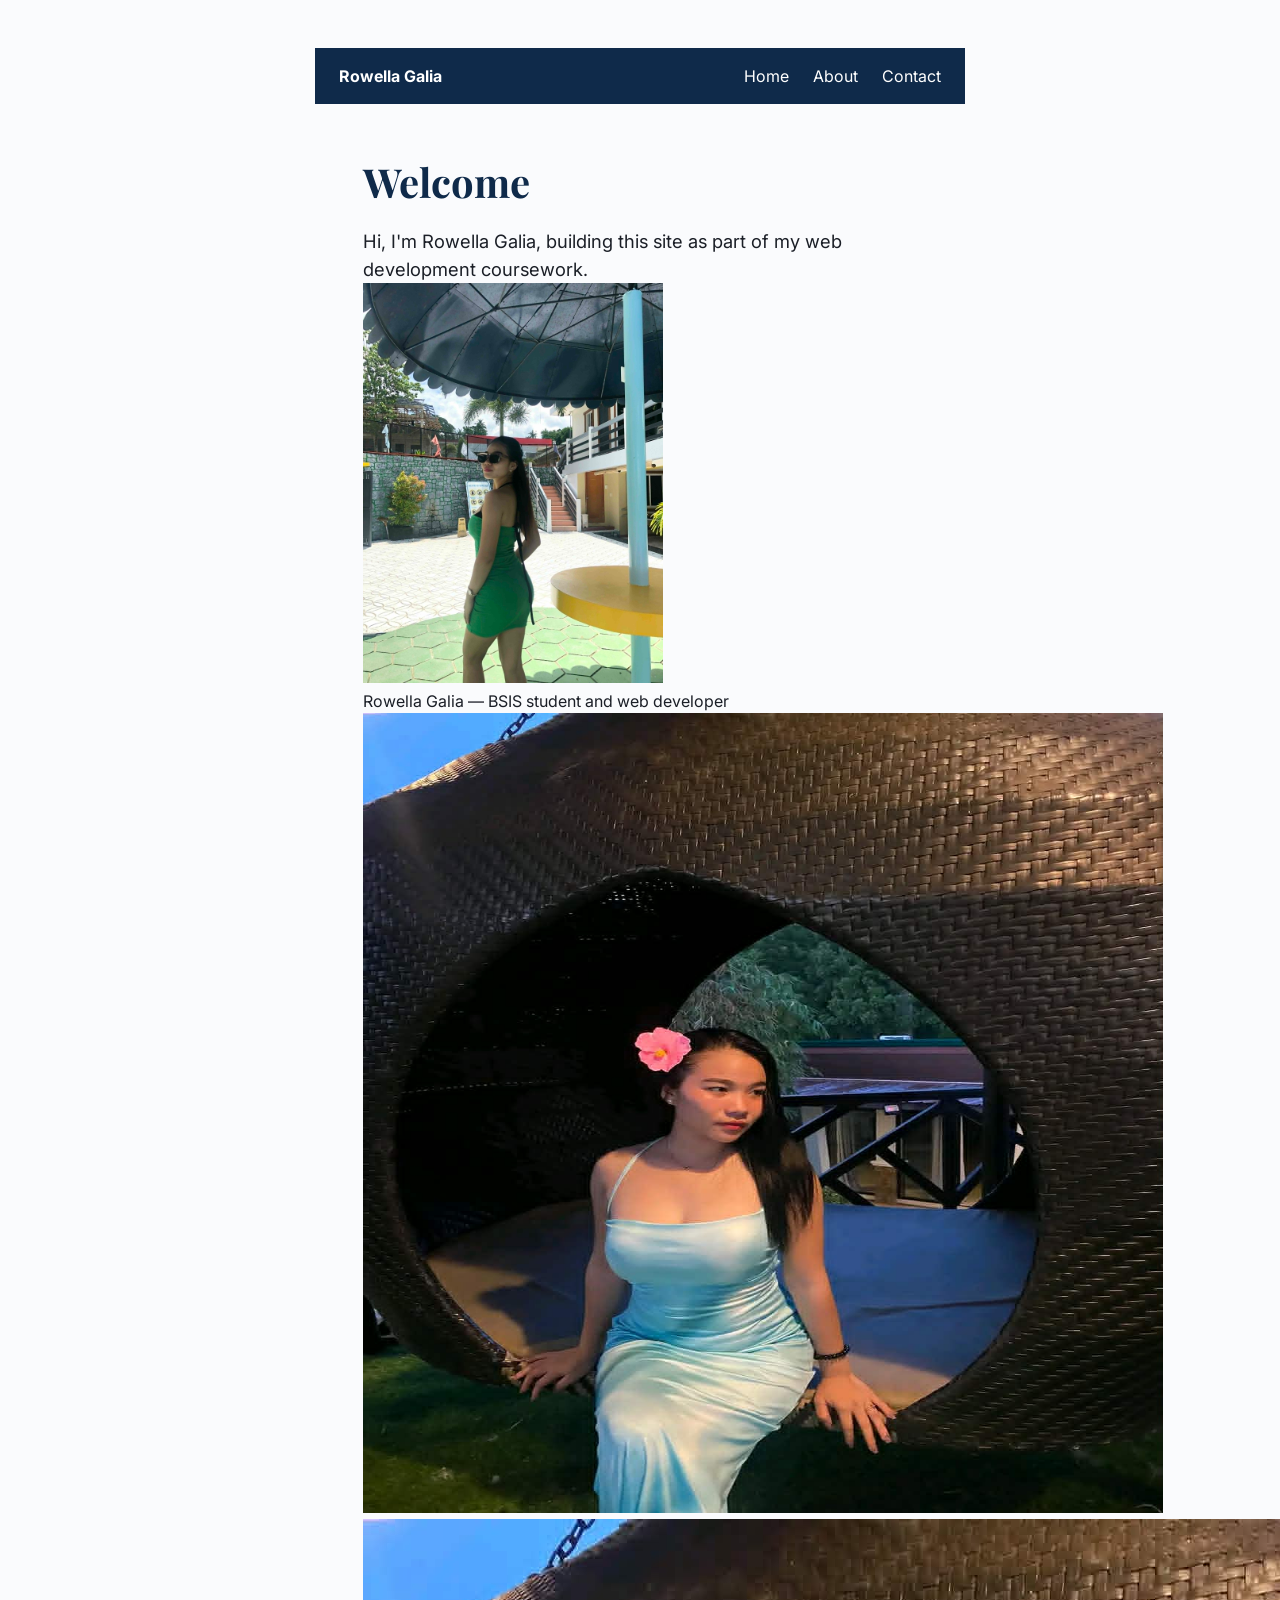
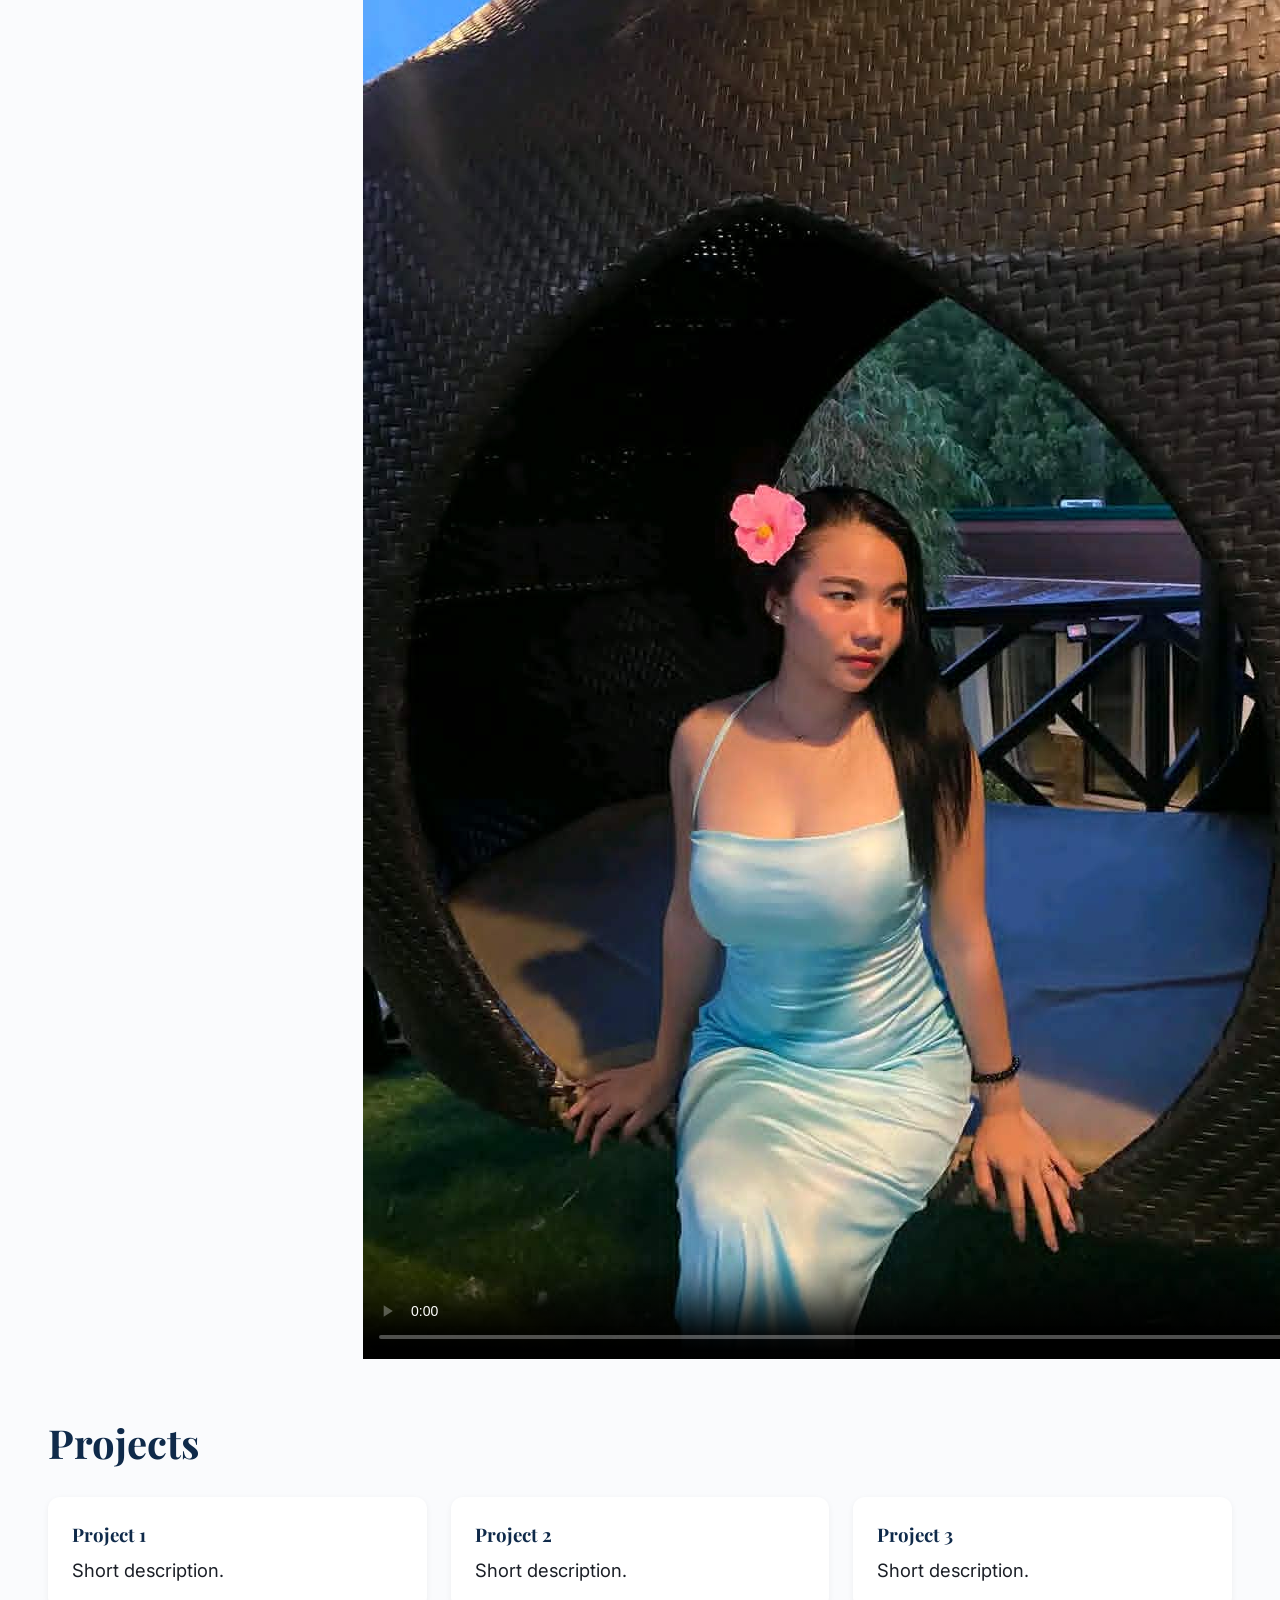
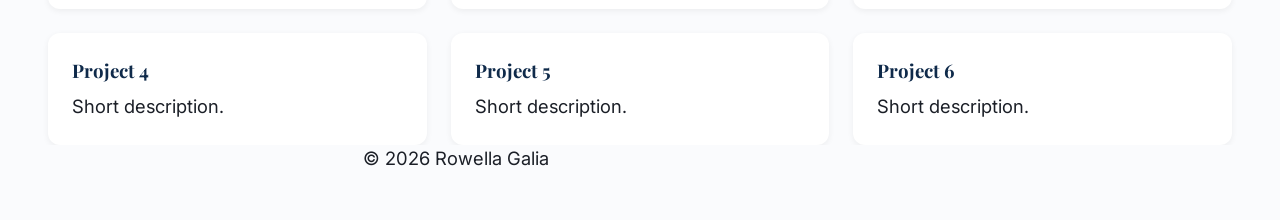
<file: index.html>
<!DOCTYPE html>
<html lang="en">
<head>
  <meta charset="UTF-8">
  <meta name="viewport" content="width=device-width, initial-scale=1">
  <title>Home | Rowella Galia</title>
  <meta name="description" content="Home page of Rowella Galia, a BSIS student showcasing coursework and projects.">
  <link rel="canonical" href="https://galia-dev.github.io/seo-metadata/index.html">
  <!-- Open Graph -->
  <meta property="og:type" content="website">
  <meta property="og:title" content="Home | Rowella Galia">
  <meta property="og:description" content="BSIS student showcasing coursework and projects.">
  <meta property="og:image" content="https://galia-dev.github.io/seo-metadata/assets/avatar.jpg">
  <meta property="og:url" content="https://galia-dev.github.io/seo-metadata/index.html">
  <!-- Twitter Card -->
  <meta name="twitter:card" content="summary_large_image">
  <!-- JSON-LD Person Schema -->
  <script type="application/ld+json">
  {
    "@context": "https://schema.org",
    "@type": "Person",
    "name": "Rowella Galia",
    "url": "https://galia-dev.github.io/seo-metadata/index.html",
    "image": "https://galia-dev.github.io/seo-metadata/assets/avatar.jpg",
    "jobTitle": "BSIS Student",
    "email": "mailto:ellacontorno4@gmail.com",
    "sameAs": [
      "https://github.com/galia-dev"
    ]
  }
  </script>
  <link rel="preconnect" href="https://fonts.googleapis.com">
  <link href="https://fonts.googleapis.com/css2?family=Inter:wght@400;600&family=Playfair+Display:wght@700&display=swap" rel="stylesheet">
  <link rel="stylesheet" href="css/styles.css">
</head>
<body>
  <header class="site-header">
    <a href="index.html" class="logo">Rowella Galia</a>
    <nav>
      <ul class="nav-links">
        <li><a href="index.html">Home</a></li>
        <li><a href="about.html">About</a></li>
        <li><a href="contact.html">Contact</a></li>
      </ul>
    </nav>
  </header>
  <main>
    <article>
      <h2>Welcome</h2>
      <p>Hi, I'm Rowella Galia, building this site as part of my web development coursework.</p>
    </article>
    <figure>
      <img src="assets/avatar.jpg" alt="Rowella Galia wearing sunglasses and a green dress, standing outdoors near a stone wall and staircase" width="300">
      <figcaption>Rowella Galia — BSIS student and web developer</figcaption>
    </figure>
    <picture>
      <source type="image/webp"
        srcset="assets/hero-sm.webp 400w,
                assets/hero-md.webp 800w,
                assets/hero-lg.webp 1600w"
        sizes="(max-width: 600px) 90vw, 800px">
      <img src="assets/hero-md.jpg"
        alt="A decorative hero photo used to demonstrate responsive image loading"
        width="800" height="800"
        loading="lazy">
    </picture>
    <video controls poster="assets/hero-md.jpg" preload="metadata">
      <source src="assets/sample-video.mp4" type="video/mp4">
      <track src="assets/captions.vtt" kind="captions" srclang="en" label="English">
      Your browser does not support the video tag.
    </video>
    <section class="projects">
      <h2>Projects</h2>
      <div class="grid">
        <article class="project-card"><h3>Project 1</h3><p>Short description.</p></article>
        <article class="project-card"><h3>Project 2</h3><p>Short description.</p></article>
        <article class="project-card"><h3>Project 3</h3><p>Short description.</p></article>
        <article class="project-card"><h3>Project 4</h3><p>Short description.</p></article>
        <article class="project-card"><h3>Project 5</h3><p>Short description.</p></article>
        <article class="project-card"><h3>Project 6</h3><p>Short description.</p></article>
      </div>
    </section>
  </main>
  <footer>
    <p>&copy; 2026 Rowella Galia</p>
  </footer>
</body>
</html>
</file>
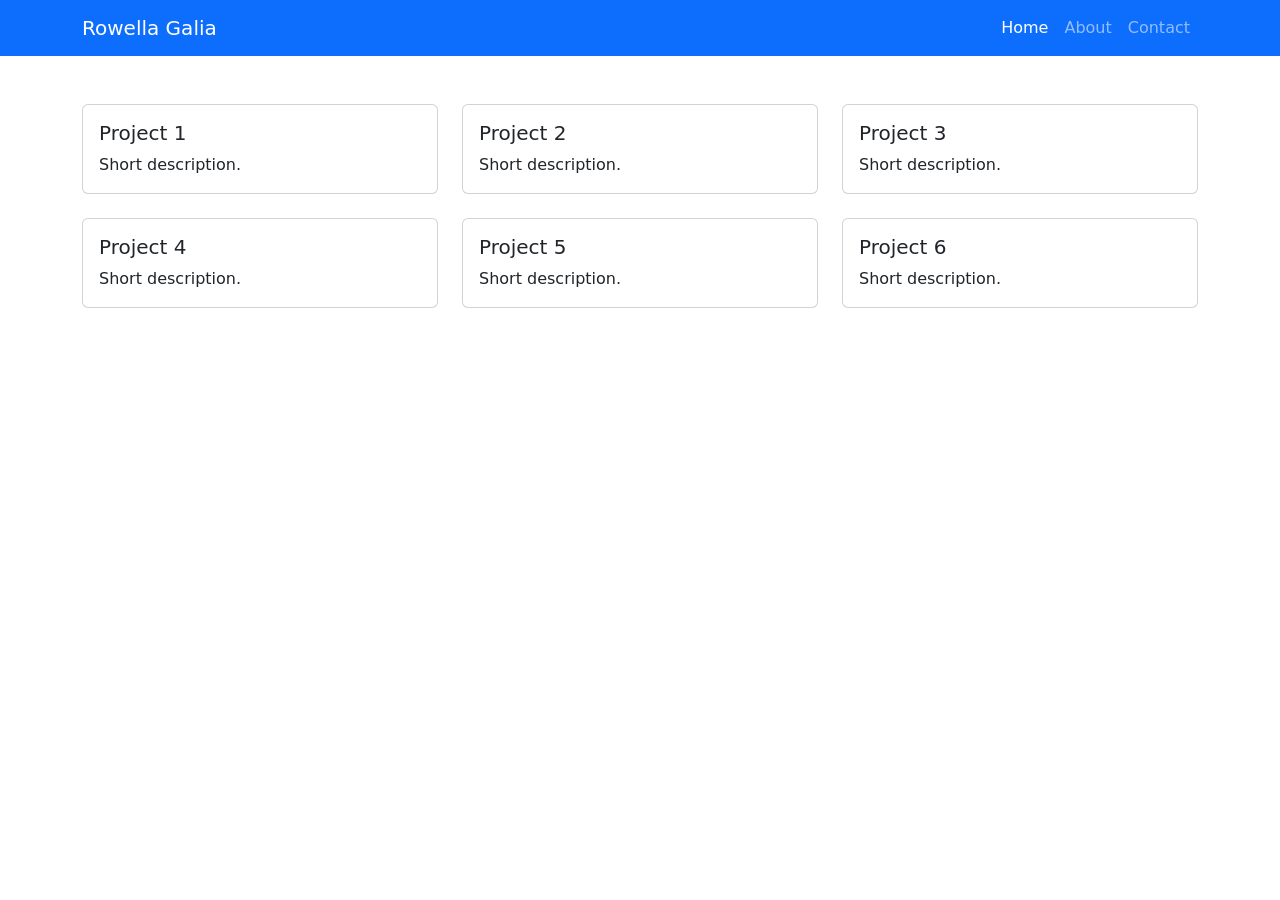
<file: bootstrap-demo/index.html>
<!DOCTYPE html>
<html lang="en">
<head>
  <meta charset="UTF-8">
  <meta name="viewport" content="width=device-width, initial-scale=1.0">
  <title>Bootstrap Demo</title>
  <link href="https://cdn.jsdelivr.net/npm/bootstrap@5.3.3/dist/css/bootstrap.min.css" rel="stylesheet">
</head>
<body>
  <nav class="navbar navbar-expand-md navbar-dark bg-primary">
    <div class="container">
      <a class="navbar-brand" href="#">Rowella Galia</a>
      <button class="navbar-toggler" type="button" data-bs-toggle="collapse" data-bs-target="#nav"
              aria-controls="nav" aria-expanded="false" aria-label="Toggle navigation">
        <span class="navbar-toggler-icon"></span>
      </button>
      <div class="collapse navbar-collapse" id="nav">
        <ul class="navbar-nav ms-auto">
          <li class="nav-item"><a class="nav-link active" aria-current="page" href="#">Home</a></li>
          <li class="nav-item"><a class="nav-link" href="#">About</a></li>
          <li class="nav-item"><a class="nav-link" href="#">Contact</a></li>
        </ul>
      </div>
    </div>
  </nav>

  <div class="container my-5">
    <div class="row g-4">
      <div class="col-12 col-md-6 col-lg-4">
        <div class="card h-100"><div class="card-body">
          <h5 class="card-title">Project 1</h5>
          <p class="card-text">Short description.</p>
        </div></div>
      </div>
      <div class="col-12 col-md-6 col-lg-4">
        <div class="card h-100"><div class="card-body">
          <h5 class="card-title">Project 2</h5>
          <p class="card-text">Short description.</p>
        </div></div>
      </div>
      <div class="col-12 col-md-6 col-lg-4">
        <div class="card h-100"><div class="card-body">
          <h5 class="card-title">Project 3</h5>
          <p class="card-text">Short description.</p>
        </div></div>
      </div>
      <div class="col-12 col-md-6 col-lg-4">
        <div class="card h-100"><div class="card-body">
          <h5 class="card-title">Project 4</h5>
          <p class="card-text">Short description.</p>
        </div></div>
      </div>
      <div class="col-12 col-md-6 col-lg-4">
        <div class="card h-100"><div class="card-body">
          <h5 class="card-title">Project 5</h5>
          <p class="card-text">Short description.</p>
        </div></div>
      </div>
      <div class="col-12 col-md-6 col-lg-4">
        <div class="card h-100"><div class="card-body">
          <h5 class="card-title">Project 6</h5>
          <p class="card-text">Short description.</p>
        </div></div>
      </div>
    </div>
  </div>

  <script src="https://cdn.jsdelivr.net/npm/bootstrap@5.3.3/dist/js/bootstrap.bundle.min.js"></script>
</body>
</html>
</file>
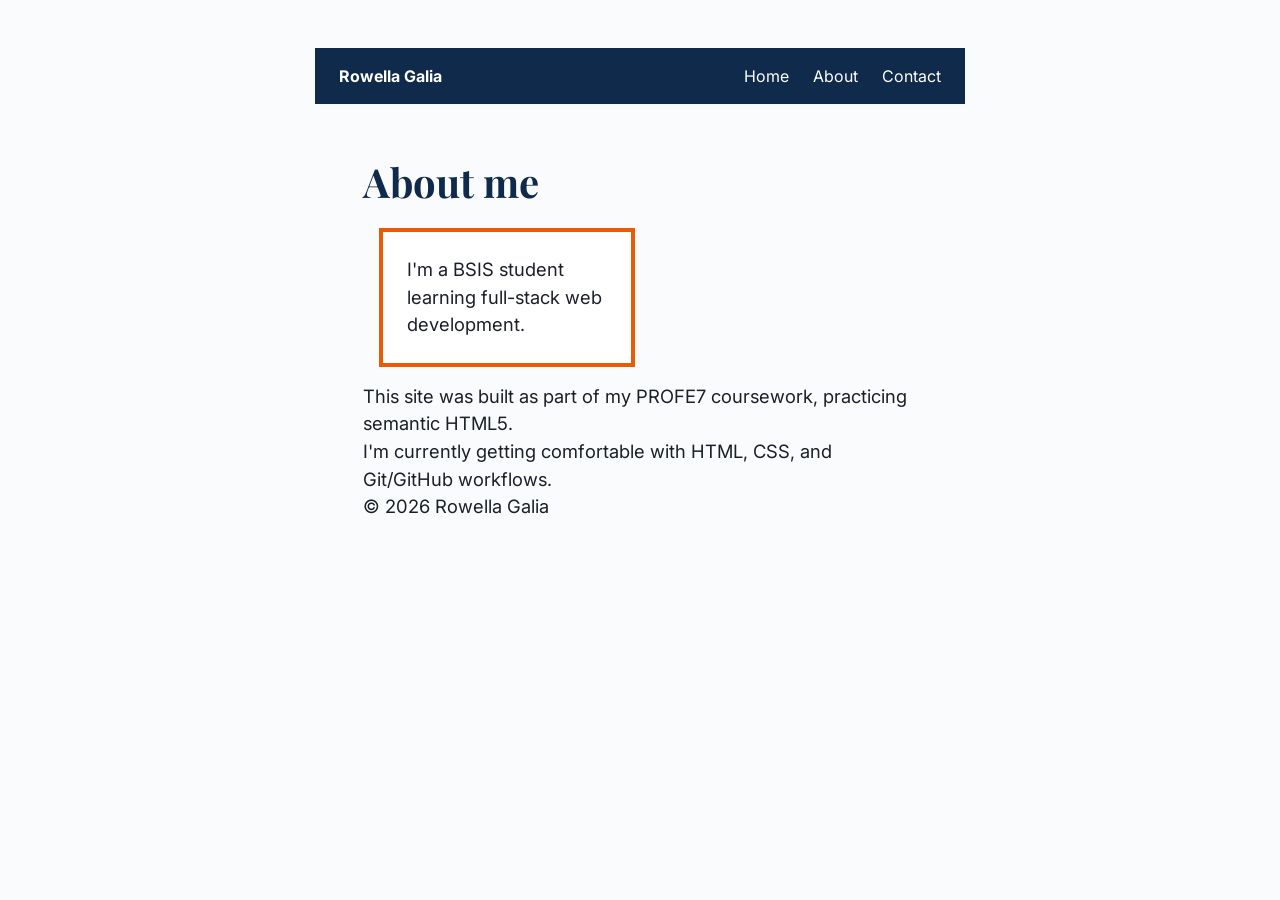
<file: about.html>
<!DOCTYPE html>
<html lang="en">
<head>
  <meta charset="UTF-8">
  <meta name="viewport" content="width=device-width, initial-scale=1">
  <title>About | Rowella Galia</title>
  <meta name="description" content="Learn more about Rowella Galia, a BSIS student.">
  <link rel="canonical" href="https://galia-dev.github.io/seo-metadata/about.html">
  <!-- Open Graph -->
  <meta property="og:type" content="website">
  <meta property="og:title" content="About | Rowella Galia">
  <meta property="og:description" content="BSIS student learning full-stack web development.">
  <meta property="og:image" content="https://galia-dev.github.io/seo-metadata/assets/avatar.jpg">
  <meta property="og:url" content="https://galia-dev.github.io/seo-metadata/about.html">
  <!-- Twitter Card -->
  <meta name="twitter:card" content="summary_large_image">
  <link rel="preconnect" href="https://fonts.googleapis.com">
  <link href="https://fonts.googleapis.com/css2?family=Inter:wght@400;600&family=Playfair+Display:wght@700&display=swap" rel="stylesheet">
  <link rel="stylesheet" href="css/styles.css">
</head>
<body>
  <header class="site-header">
    <a href="index.html" class="logo">Rowella Galia</a>
    <nav>
      <ul class="nav-links">
        <li><a href="index.html">Home</a></li>
        <li><a href="about.html">About</a></li>
        <li><a href="contact.html">Contact</a></li>
      </ul>
    </nav>
  </header>
  <main>
    <section>
      <h2>About me</h2>
      <div class="card">
        <p>I'm a BSIS student learning full-stack web development.</p>
      </div>
      <p>This site was built as part of my PROFE7 coursework, practicing semantic HTML5.</p>
      <p>I'm currently getting comfortable with HTML, CSS, and Git/GitHub workflows.</p>
    </section>
  </main>
  <footer>
    <p>&copy; 2026 Rowella Galia</p>
  </footer>
</body>
</html>
</file>
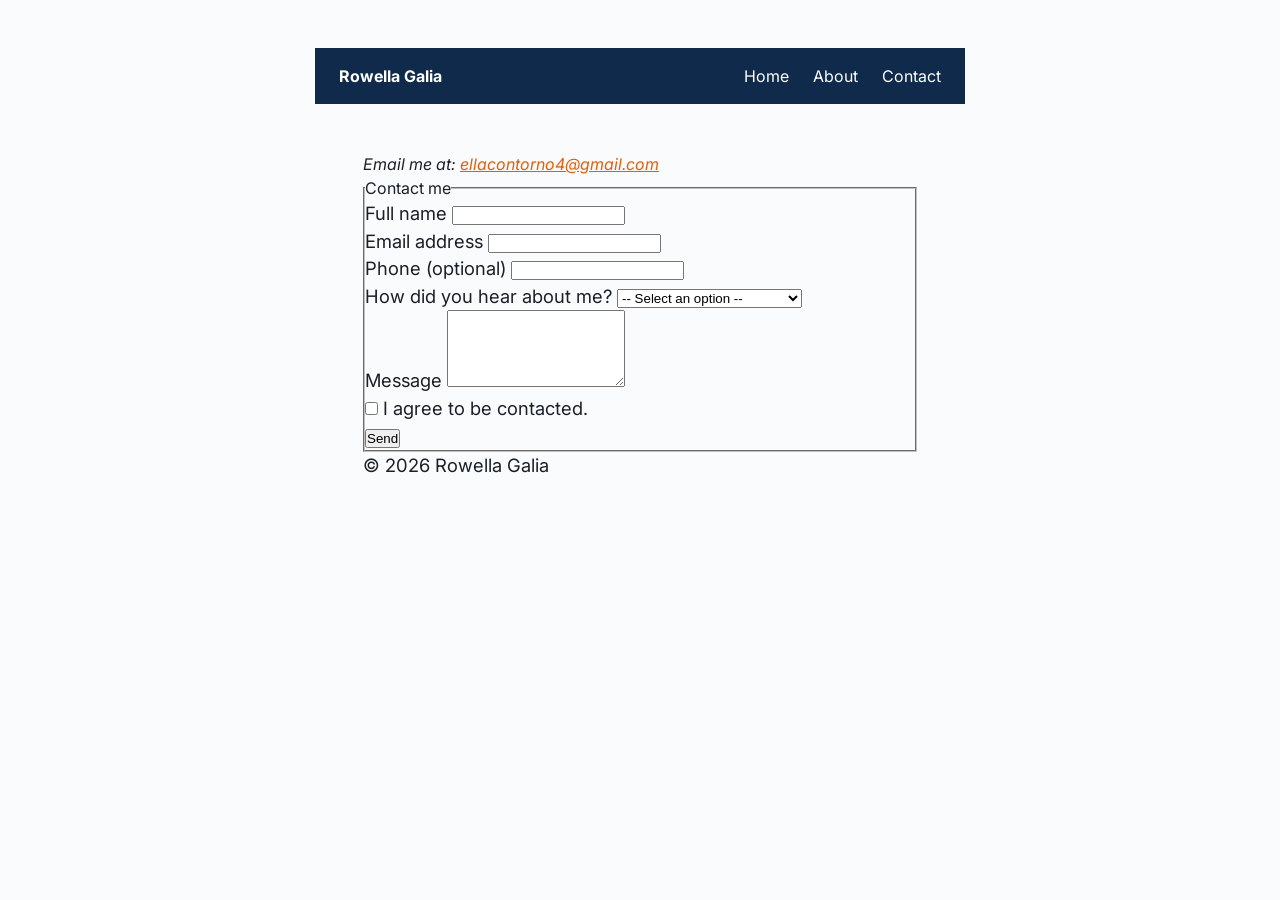
<file: contact.html>
<!DOCTYPE html>
<html lang="en">
<head>
  <meta charset="UTF-8">
  <meta name="viewport" content="width=device-width, initial-scale=1">
  <title>Contact | Rowella Galia</title>
  <meta name="description" content="Get in touch with Rowella Galia via email or the contact form below.">
  <link rel="canonical" href="https://galia-dev.github.io/seo-metadata/contact.html">
  <!-- Open Graph -->
  <meta property="og:type" content="website">
  <meta property="og:title" content="Contact | Rowella Galia">
  <meta property="og:description" content="Reach out to Rowella Galia via email or the contact form.">
  <meta property="og:image" content="https://galia-dev.github.io/seo-metadata/assets/avatar.jpg">
  <meta property="og:url" content="https://galia-dev.github.io/seo-metadata/contact.html">
  <!-- Twitter Card -->
  <meta name="twitter:card" content="summary_large_image">
  <link rel="preconnect" href="https://fonts.googleapis.com">
  <link href="https://fonts.googleapis.com/css2?family=Inter:wght@400;600&family=Playfair+Display:wght@700&display=swap" rel="stylesheet">
  <link rel="stylesheet" href="css/styles.css">
</head>
<body>
  <header class="site-header">
    <a href="index.html" class="logo">Rowella Galia</a>
    <nav>
      <ul class="nav-links">
        <li><a href="index.html">Home</a></li>
        <li><a href="about.html">About</a></li>
        <li><a href="contact.html">Contact</a></li>
      </ul>
    </nav>
  </header>
  <main>
    <address>
      Email me at: <a href="mailto:ellacontorno4@gmail.com">ellacontorno4@gmail.com</a>
    </address>

    <section>
      <form action="#" method="POST">
        <fieldset>
          <legend>Contact me</legend>
          <p>
            <label for="name">Full name</label>
            <input type="text" id="name" name="name" required minlength="2">
          </p>
          <p>
            <label for="email">Email address</label>
            <input type="email" id="email" name="email" required>
          </p>
          <p>
            <label for="phone">Phone (optional)</label>
            <input type="tel" id="phone" name="phone" pattern="[0-9\-\s]{7,}">
          </p>
          <p>
            <label for="heard">How did you hear about me?</label>
            <select id="heard" name="heard">
              <option value="">-- Select an option --</option>
              <option value="friend">A friend told me</option>
              <option value="school">Through school/classmates</option>
              <option value="social">Social media</option>
              <option value="github">Found you on GitHub</option>
            </select>
          </p>
          <p>
            <label for="message">Message</label>
            <textarea id="message" name="message" rows="5" required></textarea>
          </p>
          <p>
            <label>
              <input type="checkbox" id="agree" name="agree" required>
              I agree to be contacted.
            </label>
          </p>
          <p>
            <button type="submit">Send</button>
          </p>
        </fieldset>
      </form>
    </section>
  </main>
  <footer>
    <p>&copy; 2026 Rowella Galia</p>
  </footer>
</body>
</html>
</file>
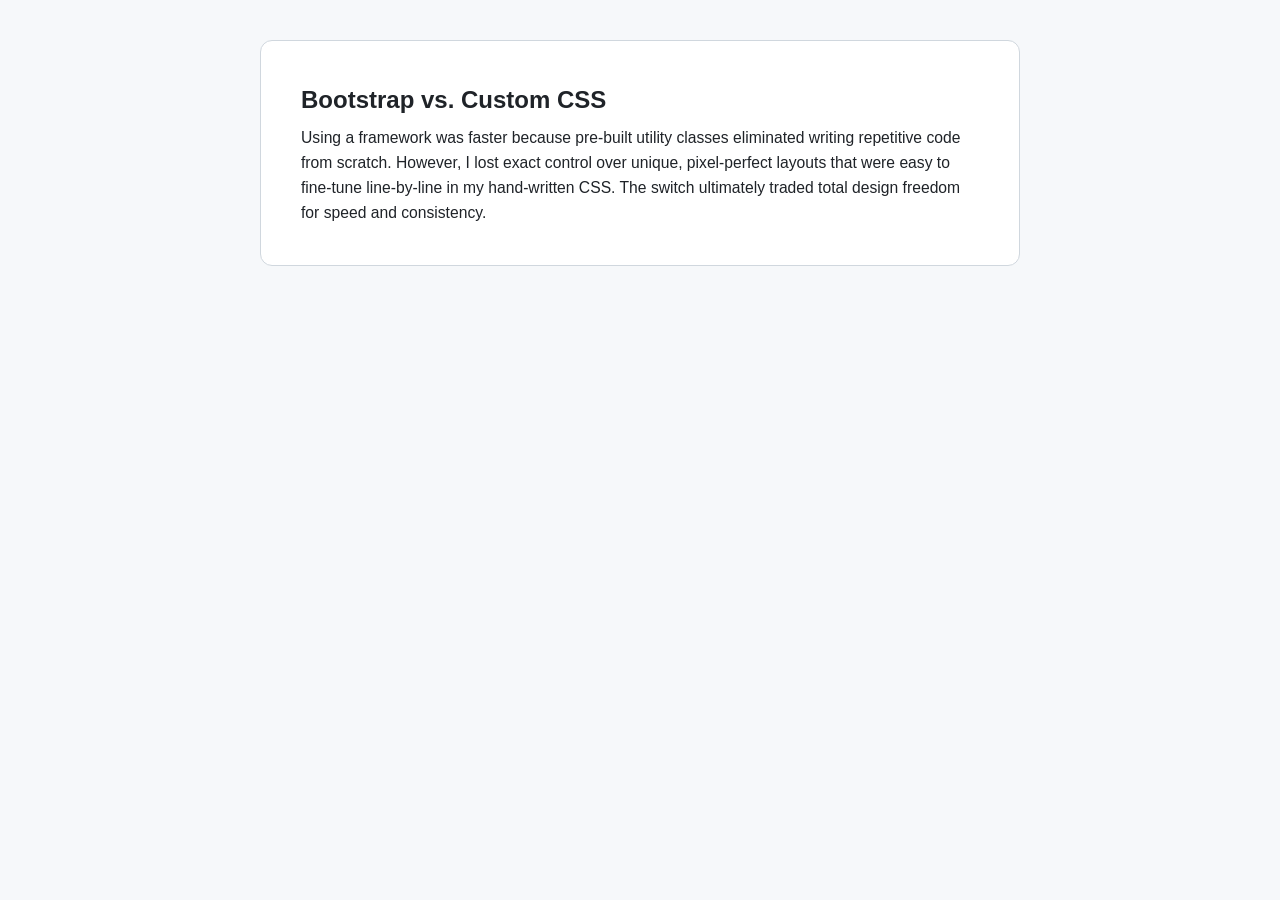
<file: bootstrap-demo/comparison.html>
<!DOCTYPE html>
<html lang="en">
<head>
  <meta charset="UTF-8">
  <meta name="viewport" content="width=device-width, initial-scale=1.0">
  <title>Bootstrap vs. Custom CSS</title>
  <style>
    :root {
      --ink: #1f2328;
      --muted: #57606a;
      --bootstrap: #7c3aed;
      --custom: #0969da;
      --border: #d0d7de;
      --bg: #ffffff;
      --bg-soft: #f6f8fa;
    }

    * { box-sizing: border-box; }

    body {
      margin: 0;
      padding: 2.5rem 1.25rem;
      background: var(--bg-soft);
      color: var(--ink);
      font-family: -apple-system, "Segoe UI", Roboto, Helvetica, Arial, sans-serif;
      line-height: 1.6;
    }

    main {
      max-width: 760px;
      margin: 0 auto;
      background: var(--bg);
      border: 1px solid var(--border);
      border-radius: 12px;
      padding: 2.5rem;
    }

    h1 {
      font-size: 1.5rem;
      margin: 0 0 0.35rem;
    }

    .subtitle {
      color: var(--muted);
      margin: 0 0 2rem;
      font-size: 0.95rem;
    }

    p {
      margin: 0;
      font-size: 0.98rem;
    }
  </style>
</head>
<body>
  <main>
    <h1>Bootstrap vs. Custom CSS</h1>
    <p>Using a framework was faster because pre-built utility classes eliminated writing repetitive code from scratch. However, I lost exact control over unique, pixel-perfect layouts that were easy to fine-tune line-by-line in my hand-written CSS. The switch ultimately traded total design freedom for speed and consistency.</p>
  </main>
</body>
</html>
</file>
<file: css/styles.css>
:root {
  --clr-navy: #0F2A4A;
  --clr-accent: #E85D04;
  --clr-text: #1B1F27;
  --clr-muted: #5B6472;
  --clr-bg: #FAFBFD;
  --font-body: "Inter", system-ui, sans-serif;
  --font-heading: "Playfair Display", Georgia, serif;
  --space-xs: 0.5rem;
  --space-sm: 1rem;
  --space-md: 1.5rem;
  --space-lg: 3rem;
}

* {
  box-sizing: border-box;
  margin: 0;
  padding: 0;
}

body {
  font-family: var(--font-body);
  color: var(--clr-text);
  background: var(--clr-bg);
  line-height: 1.5;
  padding: var(--space-lg);
  max-width: 65ch;
  margin: 0 auto;
}

h1, h2, h3 {
  font-family: var(--font-heading);
  color: var(--clr-navy);
}

h1 {
  font-size: clamp(2rem, 4vw + 1rem, 4rem);
  line-height: 1.1;
  margin-bottom: var(--space-md);
}

h2 {
  font-size: clamp(1.5rem, 2.5vw + 0.75rem, 2.5rem);
  margin: var(--space-lg) 0 var(--space-sm);
}

p {
  font-size: clamp(1rem, 0.5vw + 0.85rem, 1.15rem);
}

a {
  color: var(--clr-accent);
}

.card {
  width: 200px;
  padding: 24px;
  border: 4px solid var(--clr-accent);
  margin: 16px;
  background: white;
}

.card { box-sizing: content-box; }

.site-header {
  display: flex;
  flex-direction: column;
  align-items: center;
  gap: var(--space-sm);
  padding: var(--space-sm);
  background: var(--clr-navy);
  color: white;
  max-width: none;
  margin: 0 -3rem var(--space-lg);
}
.site-header .logo { color: white; font-weight: 700; text-decoration: none; }
.nav-links {
  list-style: none;
  display: flex;
  flex-direction: column;
  align-items: center;
  gap: var(--space-sm);
}
.nav-links a { color: white; text-decoration: none; }
.nav-links a:hover { color: var(--clr-accent); }

@media (min-width: 768px) {
  .site-header {
    flex-direction: row;
    justify-content: space-between;
    padding: var(--space-sm) var(--space-md);
  }
  .nav-links {
    flex-direction: row;
    gap: var(--space-md);
  }
}

.grid {
  display: grid;
  grid-template-columns: repeat(auto-fit, minmax(300px, 1fr));
  gap: var(--space-md);
  margin-top: var(--space-md);
}
.project-card {
  padding: var(--space-md);
  border-radius: 12px;
  background: white;
  box-shadow: 0 2px 6px rgba(0,0,0,0.06);
}
.project-card h3 { color: var(--clr-navy); margin-bottom: var(--space-xs); }

/* Full-bleed breakout: body's max-width: 65ch (Exercise 1) would otherwise
   cap this grid at ~2 columns regardless of screen size. This lets Projects
   use full viewport width, same technique as .site-header, so the grid can
   reach 3-4+ columns as the exercise checkpoint describes. */
.projects {
  width: 100vw;
  position: relative;
  left: 50%;
  right: 50%;
  margin-left: -50vw;
  margin-right: -50vw;
  padding: 0 var(--space-lg);
  box-sizing: border-box;
  overflow-x: hidden;
}
</file>
